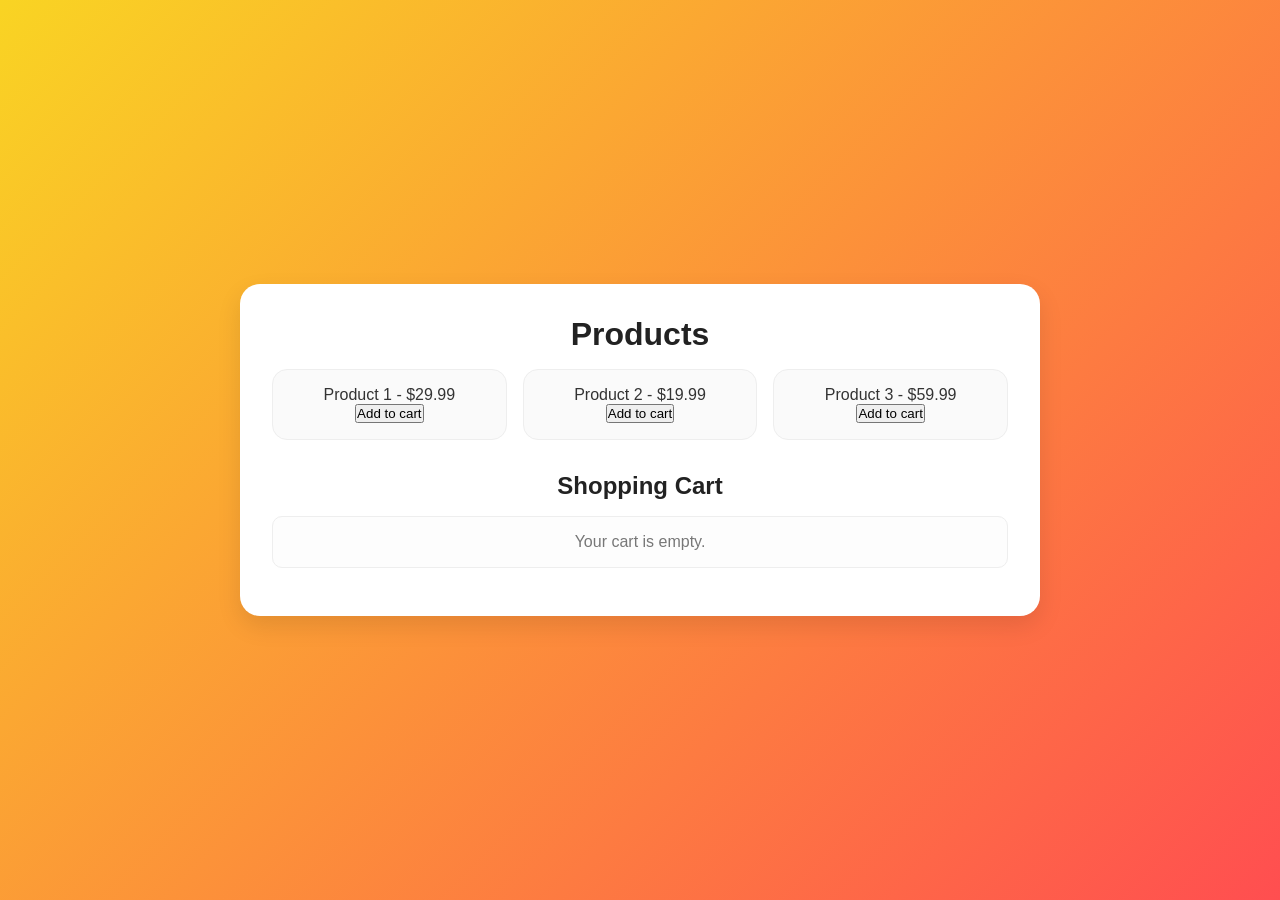
<file: ECom with Javascript/index.html>
<!DOCTYPE html>
<html lang="en">
<head>
  <meta charset="UTF-8">
  <meta name="viewport" content="width=device-width, initial-scale=1.0">
  <title>Simple E-Commerce</title>
  <link rel="stylesheet" href="styles.css" />
</head>
<body>
  <div class="container">
    <h1>Products</h1>
    <div id="product-list">
      <!-- Products will be dynamically added here by JavaScript -->
    </div>

    <h2>Shopping Cart</h2>
    <div id="cart-items">
      <p id="empty-cart">Your cart is empty.</p>
    </div>

    <div id="cart-total" class="hidden">
      <p>Total: <span id="total-price">$0.00</span></p>
      <button id="checkout-btn">Checkout</button>
    </div>
  </div>

  <script src="script.js"></script>
</body>
</html>
</file>
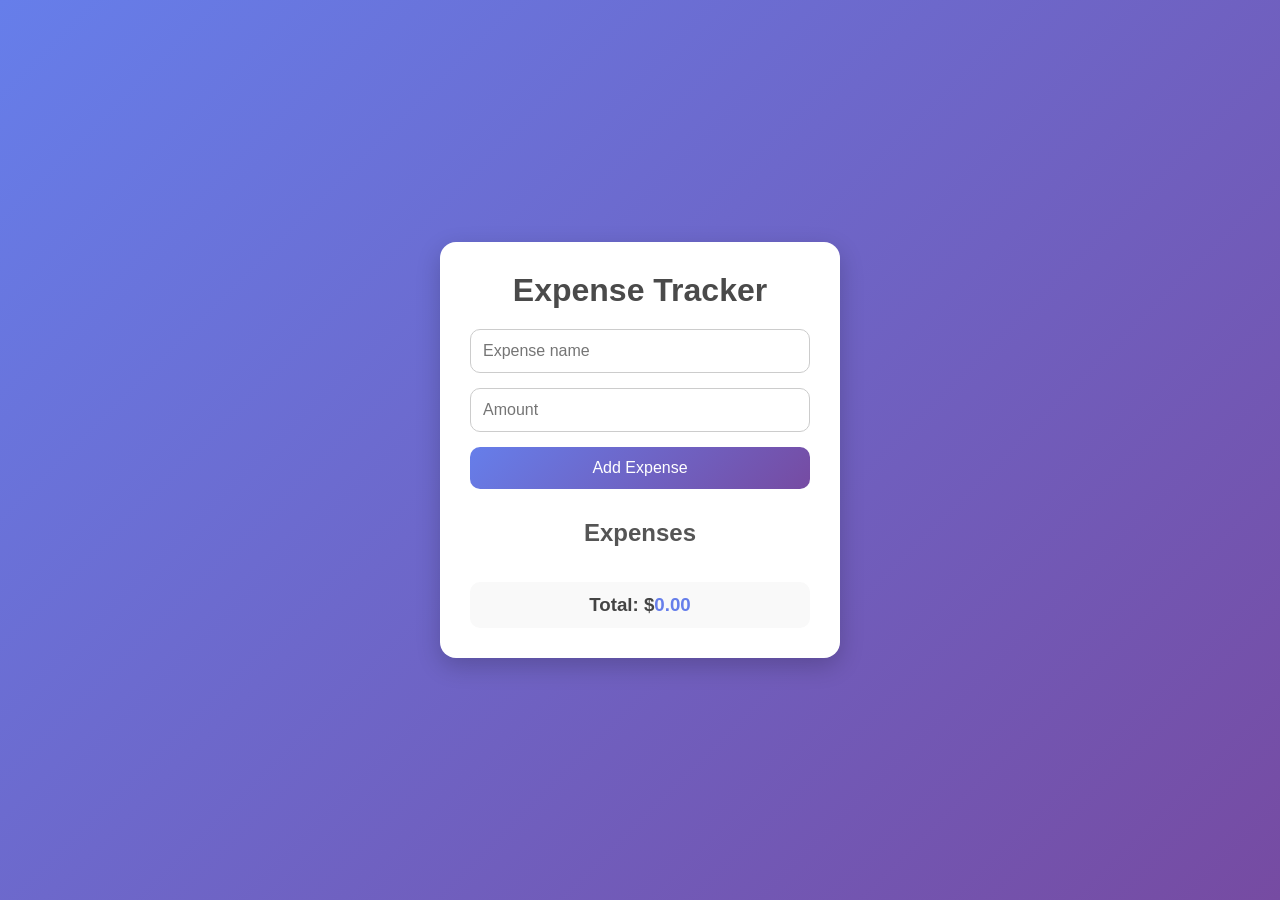
<file: Expense Tracker with Javascript/index.html>
<!DOCTYPE html>
<html lang="en">
  <head>
    <meta charset="UTF-8" />
    <meta name="viewport" content="width=device-width, initial-scale=1.0" />
    <title>Expense Tracker</title>
    <link rel="stylesheet" href="styles.css" />
  </head>
  <body>
    <div class="container">
      <h1>Expense Tracker</h1>

      <form id="expense-form">
        <input
          type="text"
          id="expense-name"
          placeholder="Expense name"
          required
        />
        <input
          type="number"
          id="expense-amount"
          placeholder="Amount"
          required
        />
        <button type="submit">Add Expense</button>
      </form>

      <h2>Expenses</h2>
      <ul id="expense-list">
        <!-- Expenses will be dynamically added here -->
      </ul>

      <div id="total">
        <h3>Total: $<span id="total-amount">0.00</span></h3>
      </div>
    </div>

    <script src="script.js"></script>
  </body>
</html>
</file>
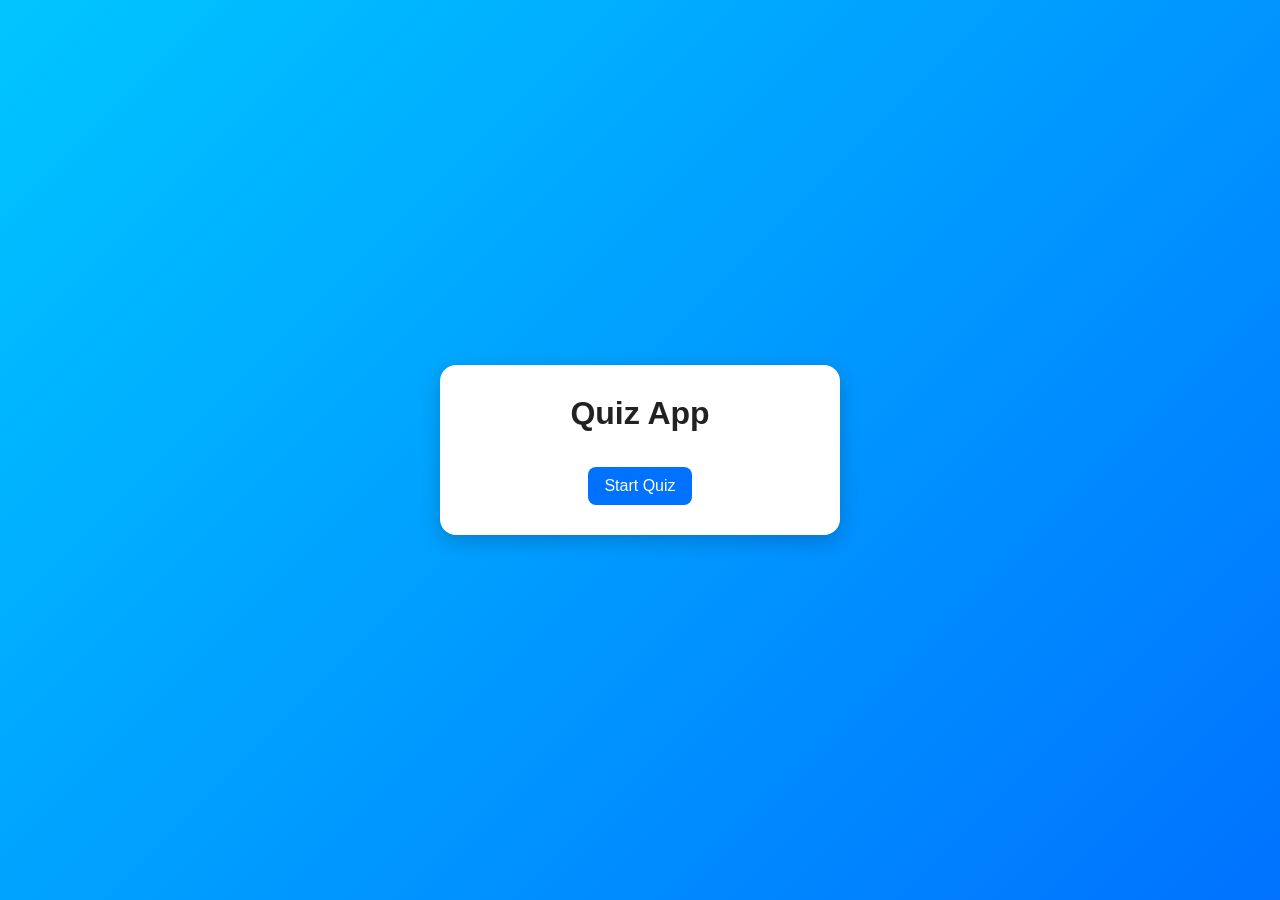
<file: Quiz App with Javascript/index.html>
<!DOCTYPE html>
<html lang="en">
  <head>
    <meta charset="UTF-8" />
    <meta name="viewport" content="width=device-width, initial-scale=1.0" />
    <title>Quiz App</title>
    <link rel="stylesheet" href="styles.css" />
  </head>
  <body>
    <div class="container">
      <h1>Quiz App</h1>

      <div id="quiz-container">
        <!-- Question Section -->
        <div id="question-container" class="hidden">
          <h2 id="question-text"></h2>
          <ul id="choices-list">
            <!-- Choices will be added dynamically here -->
          </ul>
          <button id="next-btn" class="hidden">Next Question</button>
        </div>

        <!-- Result Section -->
        <div id="result-container" class="hidden">
          <h2>Your Score:</h2>
          <p id="score"></p>
          <button id="restart-btn">Restart Quiz</button>
        </div>

        <!-- Start Button -->
        <button id="start-btn">Start Quiz</button>
      </div>
    </div>

    <script src="script.js"></script>
  </body>
</html>
</file>
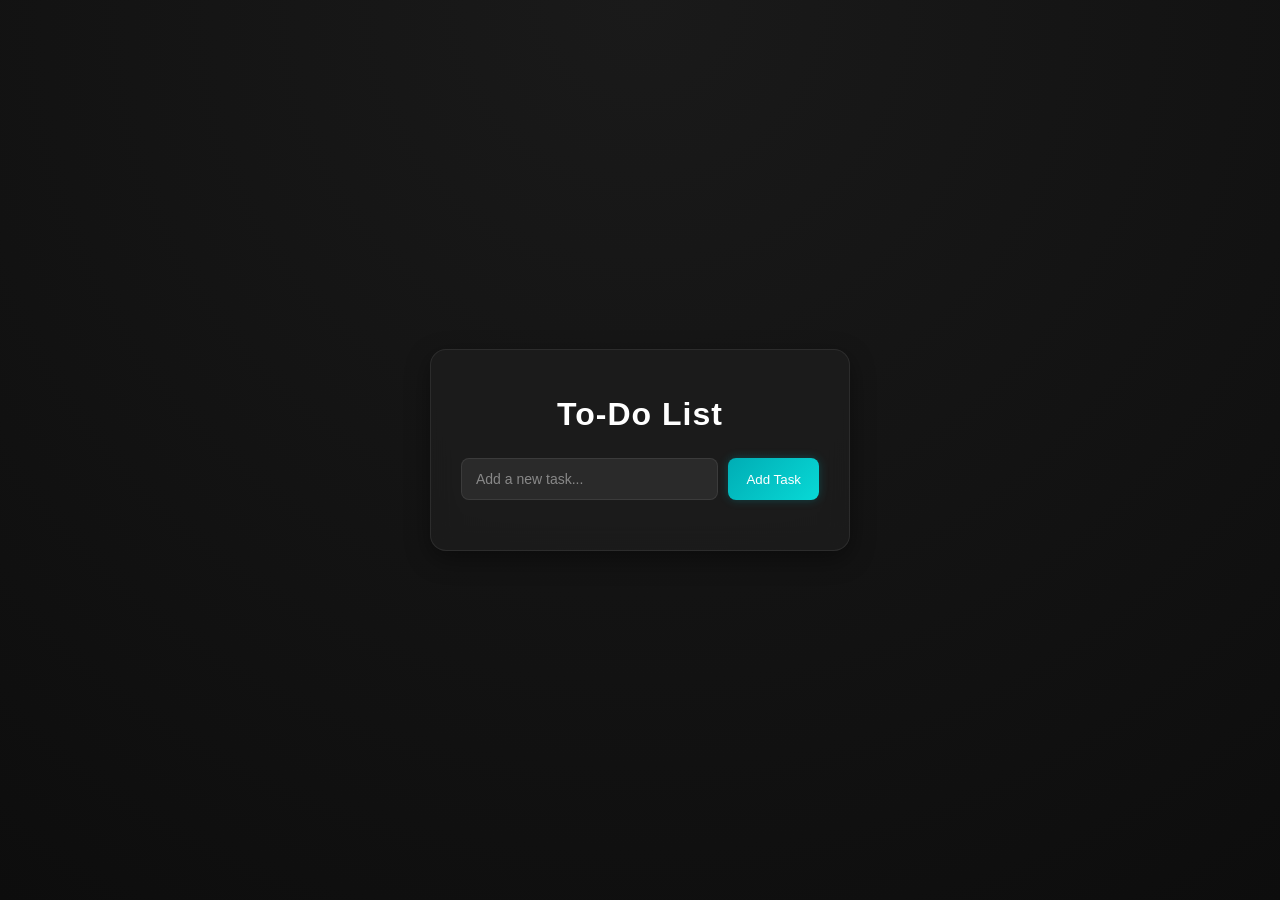
<file: TODO List with Javascript/index.html>
<!DOCTYPE html>
<html lang="en">
  <head>
    <meta charset="UTF-8" />
    <meta name="viewport" content="width=device-width, initial-scale=1.0" />
    <title>Dark Mode To-Do List</title>
    <link rel="stylesheet" href="styles.css" />
  </head>
  <body>
    <div class="container">
      <h1>To-Do List</h1>

      <div class="input-container">
        <input type="text" id="todo-input" placeholder="Add a new task..." />
        <button id="add-task-btn">Add Task</button>
      </div>

      <ul id="todo-list"></ul>
    </div>

    <script src="script.js"></script>
  </body>
</html>
</file>
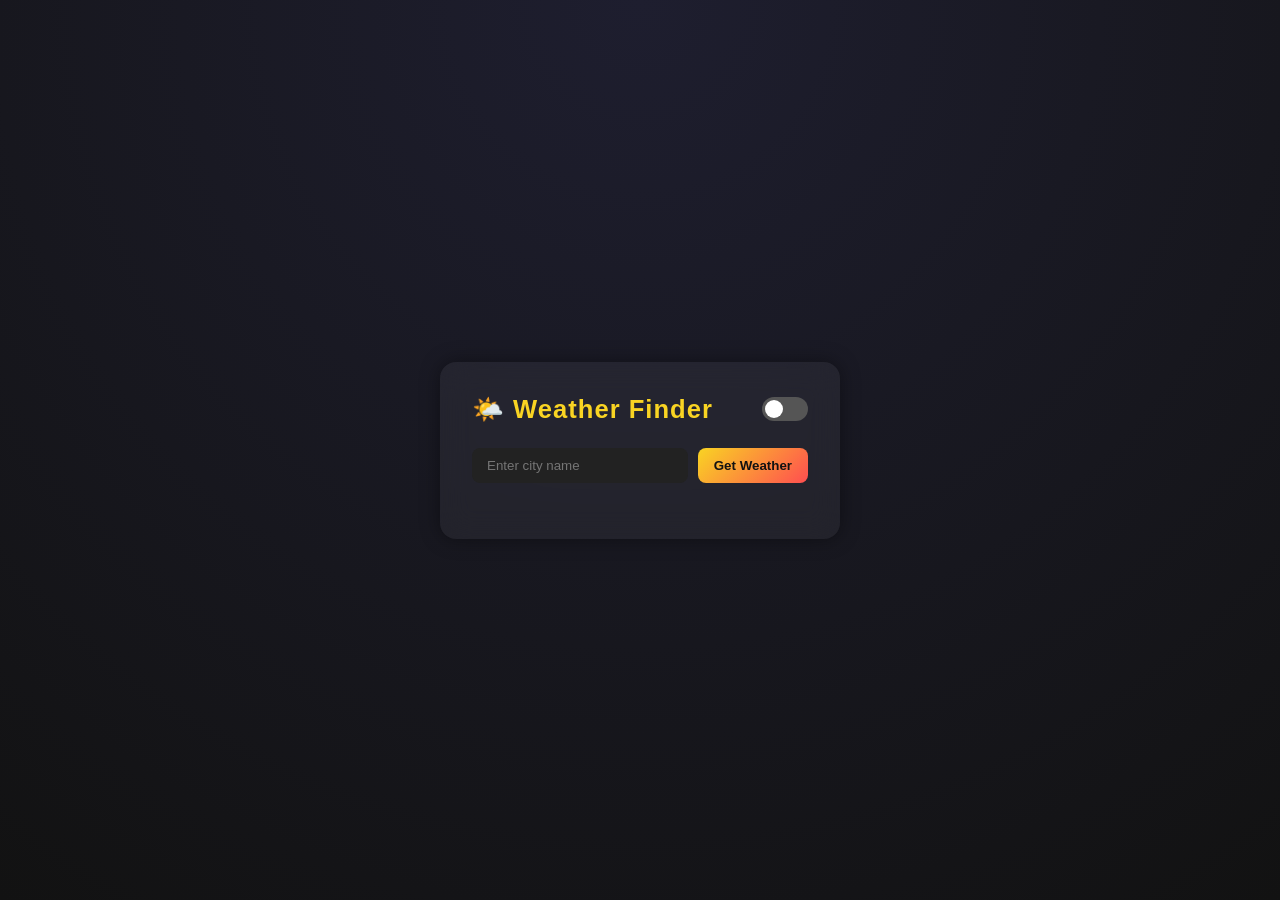
<file: Weather App with Javascript/index.html>
<!DOCTYPE html>
<html lang="en">
<head>
  <meta charset="UTF-8" />
  <meta name="viewport" content="width=device-width, initial-scale=1.0" />
  <title>Weather App</title>
  <link rel="stylesheet" href="styles.css" />
</head>
<body>
  <div class="container">
    <div class="header">
      <h1 class="title">🌤️ Weather Finder</h1>

      <!-- Theme toggle switch -->
      <label class="switch">
        <input type="checkbox" id="theme-toggle">
        <span class="slider"></span>
      </label>
    </div>

    <div class="input-container">
      <input type="text" id="city-input" placeholder="Enter city name" />
      <button id="get-weather-btn">Get Weather</button>
    </div>

    <div id="weather-info" class="hidden weather-card">
      <h2 id="city-name"></h2>
      <p id="temperature"></p>
      <p id="description"></p>
    </div>

    <p id="error-message" class="hidden error">City not found. Please try again.</p>
  </div>

  <script src="script.js"></script>
  <script>
    const toggle = document.getElementById("theme-toggle");
    toggle.addEventListener("change", () => {
      document.body.classList.toggle("light-mode");
    });
  </script>
</body>
</html>
</file>
<file: ECom with Javascript/styles.css>
/* styles.css */

/* Reset & base styles */
* {
  box-sizing: border-box;
  margin: 0;
  padding: 0;
  font-family: "Poppins", sans-serif;
}

body {
  background: linear-gradient(135deg, #f9d423, #ff4e50);
  min-height: 100vh;
  display: flex;
  justify-content: center;
  align-items: center;
  color: #333;
}

.container {
  background: #fff;
  width: 90%;
  max-width: 800px;
  border-radius: 20px;
  box-shadow: 0 10px 25px rgba(0, 0, 0, 0.1);
  padding: 2rem;
  transition: transform 0.3s ease;
}

.container:hover {
  transform: scale(1.01);
}

h1, h2 {
  text-align: center;
  margin-bottom: 1rem;
  color: #222;
}

#product-list {
  display: grid;
  grid-template-columns: repeat(auto-fit, minmax(180px, 1fr));
  gap: 1rem;
  margin-bottom: 2rem;
}

.product-card {
  background: #fafafa;
  border: 1px solid #eee;
  border-radius: 15px;
  padding: 1rem;
  text-align: center;
  transition: all 0.3s ease;
}

.product-card:hover {
  background: #fff5e1;
  transform: translateY(-5px);
  box-shadow: 0 8px 20px rgba(0, 0, 0, 0.1);
}

.product-card img {
  width: 100%;
  height: 150px;
  object-fit: cover;
  border-radius: 10px;
  margin-bottom: 0.8rem;
}

.product-card h3 {
  font-size: 1.1rem;
  margin-bottom: 0.5rem;
}

.product-card p {
  color: #666;
  margin-bottom: 1rem;
}

.add-to-cart {
  background: #ff4e50;
  color: #fff;
  border: none;
  padding: 0.5rem 1rem;
  border-radius: 25px;
  cursor: pointer;
  font-weight: 600;
  transition: background 0.3s ease;
}

.add-to-cart:hover {
  background: #f9d423;
  color: #000;
}

/* Cart section */
#cart-items {
  background: #fdfdfd;
  border: 1px solid #eee;
  border-radius: 10px;
  padding: 1rem;
  margin-bottom: 1rem;
}

#empty-cart {
  text-align: center;
  color: #777;
}

#cart-total {
  text-align: center;
  padding-top: 1rem;
}

#checkout-btn {
  background: #00b894;
  color: #fff;
  border: none;
  padding: 0.7rem 2rem;
  border-radius: 30px;
  font-weight: 600;
  cursor: pointer;
  transition: background 0.3s ease;
}

#checkout-btn:hover {
  background: #019875;
}

.hidden {
  display: none;
}

/* Responsive design */
@media (max-width: 600px) {
  .container {
    padding: 1.5rem;
  }

  h1, h2 {
    font-size: 1.4rem;
  }
}
</file>
<file: Expense Tracker with Javascript/styles.css>
/* General Reset */
* {
  box-sizing: border-box;
  margin: 0;
  padding: 0;
  font-family: "Poppins", sans-serif;
}

/* Page Styling */
body {
  background: linear-gradient(135deg, #667eea, #764ba2);
  color: #333;
  height: 100vh;
  display: flex;
  align-items: center;
  justify-content: center;
}

/* Container */
.container {
  background: #ffffff;
  width: 90%;
  max-width: 400px;
  border-radius: 16px;
  padding: 30px;
  box-shadow: 0 8px 25px rgba(0, 0, 0, 0.2);
  text-align: center;
}

/* Headings */
h1 {
  margin-bottom: 20px;
  color: #4a4a4a;
}

h2 {
  margin-top: 30px;
  margin-bottom: 10px;
  color: #555;
}

h3 {
  color: #444;
}

/* Form Styling */
form {
  display: flex;
  flex-direction: column;
  gap: 15px;
}

input {
  padding: 12px;
  border-radius: 10px;
  border: 1px solid #ccc;
  font-size: 1rem;
  outline: none;
  transition: all 0.3s ease;
}

input:focus {
  border-color: #667eea;
  box-shadow: 0 0 5px rgba(102, 126, 234, 0.5);
}

/* Button */
button {
  background: linear-gradient(135deg, #667eea, #764ba2);
  color: white;
  border: none;
  padding: 12px;
  border-radius: 10px;
  cursor: pointer;
  font-size: 1rem;
  transition: 0.3s;
}

button:hover {
  transform: scale(1.03);
  box-shadow: 0 4px 10px rgba(118, 75, 162, 0.4);
}

/* Expense List */
ul {
  list-style: none;
  text-align: left;
  margin-top: 10px;
  padding: 0;
  max-height: 200px;
  overflow-y: auto;
}

ul li {
  background: #f6f6f6;
  margin: 8px 0;
  padding: 10px 12px;
  border-radius: 8px;
  display: flex;
  justify-content: space-between;
  align-items: center;
  font-size: 0.95rem;
  border-left: 5px solid #667eea;
}

/* Total Section */
#total {
  margin-top: 25px;
  background: #f9f9f9;
  padding: 12px;
  border-radius: 10px;
}

#total-amount {
  color: #667eea;
  font-weight: bold;
}
</file>
<file: Quiz App with Javascript/styles.css>
/* Reset */
* {
  box-sizing: border-box;
  margin: 0;
  padding: 0;
  font-family: "Poppins", sans-serif;
}

/* Body */
body {
  background: linear-gradient(135deg, #00c6ff, #0072ff);
  display: flex;
  align-items: center;
  justify-content: center;
  height: 100vh;
  color: #333;
}

/* Container */
.container {
  background: #fff;
  width: 90%;
  max-width: 400px;
  padding: 30px;
  border-radius: 16px;
  box-shadow: 0 6px 20px rgba(0, 0, 0, 0.2);
  text-align: center;
}

/* Headings */
h1 {
  margin-bottom: 20px;
  color: #222;
}

h2 {
  margin-bottom: 15px;
  color: #444;
}

/* Buttons */
button {
  background: #0072ff;
  color: white;
  border: none;
  padding: 10px 16px;
  border-radius: 8px;
  cursor: pointer;
  font-size: 1rem;
  margin-top: 15px;
  transition: background 0.3s ease, transform 0.2s ease;
}

button:hover {
  background: #005ad5;
  transform: scale(1.03);
}

/* Choices List */
ul {
  list-style: none;
  text-align: left;
}

ul li {
  background: #f6f6f6;
  margin: 8px 0;
  padding: 10px;
  border-radius: 8px;
  cursor: pointer;
  transition: background 0.3s ease;
}

ul li:hover {
  background: #e0ebff;
}

.addBackground {
  background: yellowgreen;
}
/* Hidden Utility Class */
.hidden {
  display: none;
}

/* Score */
#score {
  font-size: 1.2rem;
  color: #0072ff;
  font-weight: bold;
}
</file>
<file: TODO List with Javascript/styles.css>
/* 🌙 Beautiful Dark Mode To-Do List */
* {
  box-sizing: border-box;
  transition: all 0.3s ease;
}

body {
  margin: 0;
  font-family: "Poppins", sans-serif;
  background: radial-gradient(circle at top, #1a1a1a, #0d0d0d);
  color: #f5f5f5;
  display: flex;
  align-items: center;
  justify-content: center;
  height: 100vh;
}

/* 🧊 Glassmorphism container */
.container {
  width: 90%;
  max-width: 420px;
  background: rgba(30, 30, 30, 0.75);
  backdrop-filter: blur(12px);
  border: 1px solid rgba(255, 255, 255, 0.08);
  padding: 25px 30px;
  border-radius: 16px;
  box-shadow: 0 8px 25px rgba(0, 0, 0, 0.4);
  animation: fadeIn 0.6s ease forwards;
}

h1 {
  text-align: center;
  margin-bottom: 25px;
  color: #ffffff;
  letter-spacing: 1px;
  font-weight: 600;
}

/* 🔹 Input Section */
.input-container {
  display: flex;
  gap: 10px;
  margin-bottom: 25px;
}

#todo-input {
  flex: 1;
  padding: 12px 14px;
  border: 1px solid rgba(255, 255, 255, 0.08);
  border-radius: 8px;
  background-color: rgba(45, 45, 45, 0.9);
  color: #fff;
  outline: none;
  font-size: 14px;
}

#todo-input::placeholder {
  color: #888;
}

#add-task-btn {
  background: linear-gradient(135deg, #00adb5, #08d9d6);
  color: #fff;
  border: none;
  border-radius: 8px;
  padding: 12px 18px;
  cursor: pointer;
  font-weight: 500;
  box-shadow: 0 0 10px rgba(0, 173, 181, 0.3);
}

#add-task-btn:hover {
  transform: scale(1.05);
  box-shadow: 0 0 15px rgba(8, 217, 214, 0.5);
}

/* 📝 Task List */
ul {
  list-style: none;
  padding: 0;
  margin: 0;
}

li {
  margin-bottom: 12px;
  padding: 12px 15px;
  border-radius: 10px;
  background: rgba(50, 50, 50, 0.9);
  border: 1px solid rgba(255, 255, 255, 0.05);
  display: flex;
  justify-content: space-between;
  align-items: center;
  cursor: pointer;
}

li:hover {
  background: rgba(60, 60, 60, 0.9);
}

li.completed {
  text-decoration: line-through;
  color: #999;
  opacity: 0.6;
}

/* ❌ Delete Button */
.delete-btn {
  background-color: #ff3b5c;
  border: none;
  border-radius: 6px;
  color: #fff;
  cursor: pointer;
  font-size: 13px;
  padding: 6px 8px;
  transition: all 0.2s ease;
}

.delete-btn:hover {
  background-color: #ff5c7a;
  transform: scale(1.1);
}

/* ✨ Animations */
@keyframes fadeIn {
  from {
    opacity: 0;
    transform: translateY(10px);
  }
  to {
    opacity: 1;
    transform: translateY(0);
  }
}
</file>
<file: Weather App with Javascript/styles.css>
/* Universal reset */
* {
  box-sizing: border-box;
  margin: 0;
  padding: 0;
  font-family: "Poppins", sans-serif;
  transition: background 0.3s, color 0.3s;
}

/* ===== Default: Dark Mode ===== */
body {
  background: radial-gradient(circle at top, #1e1e2f, #121212);
  color: #f5f5f5;
  display: flex;
  align-items: center;
  justify-content: center;
  height: 100vh;
  padding: 20px;
}

/* Container */
.container {
  width: 100%;
  max-width: 400px;
  background: rgba(255, 255, 255, 0.05);
  backdrop-filter: blur(15px);
  padding: 2rem;
  border-radius: 16px;
  box-shadow: 0 0 20px rgba(0, 0, 0, 0.4);
  text-align: center;
}

/* Header section */
.header {
  display: flex;
  justify-content: space-between;
  align-items: center;
}

.title {
  font-size: 1.6rem;
  color: #f9d423;
  letter-spacing: 1px;
}

/* Toggle switch */
.switch {
  position: relative;
  display: inline-block;
  width: 46px;
  height: 24px;
}

.switch input {
  opacity: 0;
  width: 0;
  height: 0;
}

.slider {
  position: absolute;
  cursor: pointer;
  top: 0;
  left: 0;
  right: 0;
  bottom: 0;
  background-color: #555;
  transition: 0.4s;
  border-radius: 24px;
}

.slider:before {
  position: absolute;
  content: "";
  height: 18px;
  width: 18px;
  left: 3px;
  bottom: 3px;
  background-color: white;
  transition: 0.4s;
  border-radius: 50%;
}

input:checked + .slider {
  background-color: #f9d423;
}

input:checked + .slider:before {
  transform: translateX(22px);
}

/* Input section */
.input-container {
  display: flex;
  gap: 10px;
  justify-content: center;
  margin: 1.5rem 0;
}

#city-input {
  flex: 1;
  padding: 10px 15px;
  border: none;
  border-radius: 8px;
  outline: none;
  background: #222;
  color: #fff;
}

#city-input:focus {
  background: #333;
}

#get-weather-btn {
  background: linear-gradient(135deg, #f9d423, #ff4e50);
  border: none;
  padding: 10px 16px;
  border-radius: 8px;
  color: #121212;
  font-weight: 600;
  cursor: pointer;
  transition: transform 0.2s, box-shadow 0.2s;
}

#get-weather-btn:hover {
  transform: translateY(-2px);
  box-shadow: 0 4px 10px rgba(249, 212, 35, 0.3);
}

/* Weather card */
.weather-card {
  background: rgba(255, 255, 255, 0.1);
  border-radius: 12px;
  padding: 1rem;
  margin-top: 1rem;
  transition: opacity 0.3s ease-in-out;
}

.weather-card h2 {
  font-size: 1.4rem;
  color: #f9d423;
  margin-bottom: 0.5rem;
}

.weather-card p {
  font-size: 1rem;
  color: #ddd;
}

/* Error message */
.error {
  color: #ff4e50;
  margin-top: 1rem;
  font-weight: 500;
}

.hidden {
  display: none;
}

/* ===== Light Mode Styles ===== */
body.light-mode {
  background: linear-gradient(to top right, #fdfbfb, #ebedee);
  color: #222;
}

body.light-mode .container {
  background: rgba(255, 255, 255, 0.8);
  box-shadow: 0 0 20px rgba(0, 0, 0, 0.1);
}

body.light-mode #city-input {
  background: #fff;
  color: #222;
  border: 1px solid #ccc;
}

body.light-mode #get-weather-btn {
  background: linear-gradient(135deg, #ff4e50, #f9d423);
  color: white;
}

body.light-mode .weather-card {
  background: rgba(255, 255, 255, 0.6);
}

body.light-mode .title {
  color: #ff4e50;
}
</file>
